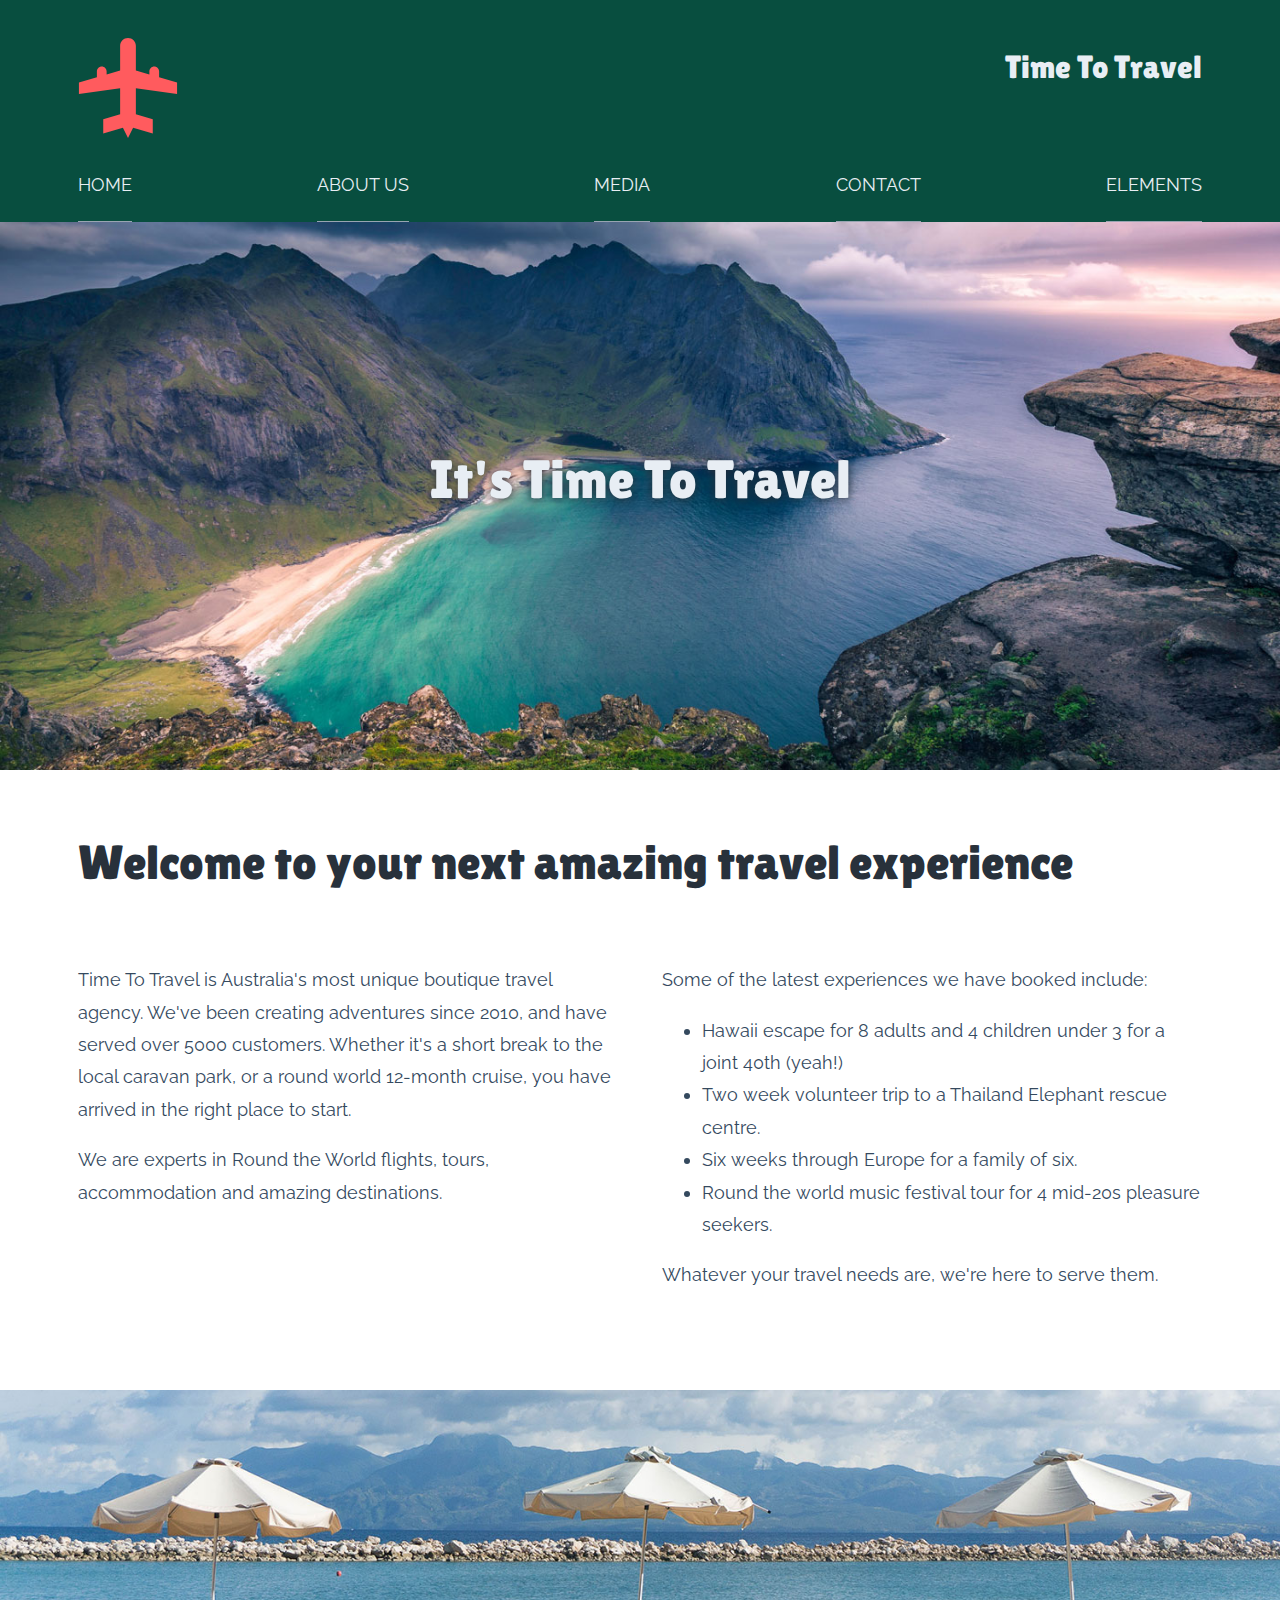
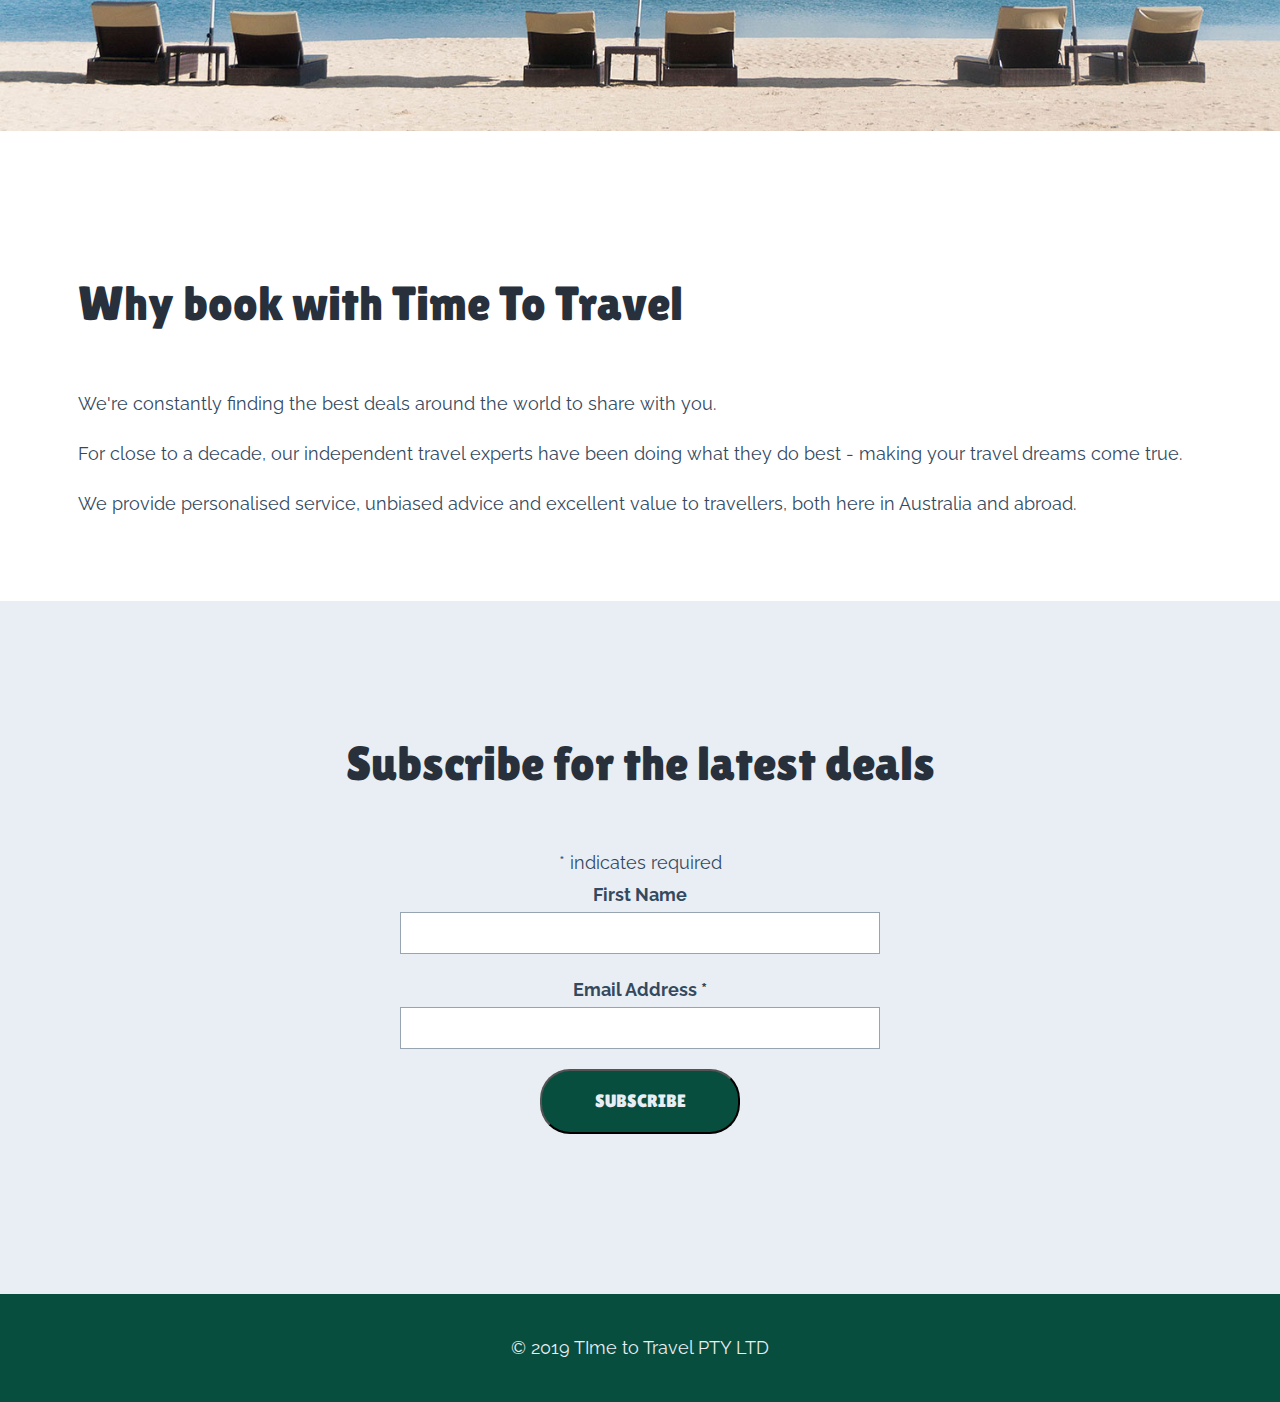
<file: index.html>
<!Doctype html>


<html>

<head>

    <meta charset="utf-8">

    <title>
        Great Travel Deals from It's Time To Travel.
    </title>

    <meta name="viewport" content="width=device-width, initial-scale=1">


    <link rel="stylesheet" href="resources/css/normalize.css">

    <link rel="stylesheet" href="resources/css/main.css">


    <link rel="apple-touch-icon" sizes="180x180" href="resources/icons/apple-touch-icon.png">
    <link rel="icon" type="image/png" sizes="32x32" href="resources/icons/favicon-32x32.png">
    <link rel="icon" type="image/png" sizes="16x16" href="resources/icons/favicon-16x16.png">
    <link rel="manifest" href="resources/icons/site.webmanifest">
    <link rel="mask-icon" href="resources/icons/safari-pinned-tab.svg" color="#5bbad5">
    <link rel="shortcut icon" href="resources/icons/favicon.ico">
    <meta name="msapplication-TileColor" content="#2b5797">
    <meta name="msapplication-config" content="resources/icons/browserconfig.xml">
    <meta name="theme-color" content="#ffffff">


    <meta name="description"
        content="Find exclusive, boutique holidays, cruises and adventures from Australia's leading travel agent.">

</head>

<body>
    <header>
        <div class="layout-wide">
            <div class="logo-wrapper">
                <a href="index.html">
                    <img alt="Time to travel logo" src="resources/images/logo.svg" class="logo">
                </a>
            </div>

            <div class="site-title">
                Time To Travel
            </div>
        </div>
        <!--layout-wide-->
    </header>

<div class="navigation">

    <button class="nav-prompt">Open Navigation</button>

    <nav class="layout-wide nav-inner" aria-expanded="false">
        <ul>
            <li>
                <a href="index.html">Home</a>
        
            </li>

            <li>
                    <a href="about.html">About Us</a>
            
                </li>

                <li>
                        <a href="media.html">Media</a>
        
                
                    </li>

                    <li>
                            <a href="contact.html">Contact</a>
                    
                        </li>

                        <li>
                                <a href="elements.html">Elements</a>
                        
                            </li>
        </ul>


    </nav>



</div>

    <main>
        
        <div class="hero-module">
            <img src="resources/images/norway-1400.jpg" alt="Kvalvike Beach in Norway">
        

        <div class="hero-content">

            <h1 class='layout-wide heading-main'>
                It's Time To Travel
            </h1>
        </div>
    </div>

    <section class="layout-wide">
        <h2>Welcome to your next amazing travel experience</h2>

        <div class="content-area-grid">

            <div>
                    <p>Time To Travel is Australia's most unique boutique travel agency. We've been creating adventures since 2010, and have served over 5000 customers.  Whether it's a short break to the local caravan park, or a round world 12-month cruise, you have arrived in the right place to start.</p>

                    <P>We are experts in Round the World flights, tours, accommodation and amazing destinations.</p>

            </div>

            <div>
            
                    <P>Some of the latest experiences we have booked include:</P>

                    <ul>
                        <li>Hawaii escape for 8 adults and 4 children under 3 for a joint 40th (yeah!)</li>
                        <li>Two week volunteer trip to a Thailand Elephant rescue centre.</li>
                        <li> Six weeks through Europe for a family of six.</li>
                        <li>Round the world music festival tour for 4 mid-20s pleasure seekers.</li>
                    </ul>
                    
                    <P>Whatever your travel needs are, we're here to serve them.</P>

            </div>

        </div>

    </section>

    
    
    <img src="resources/images/beach-wide-1500.jpg" class="layout-full-width" alt="">


    
    <section class="layout-wide">

            <h2>Why book with Time To Travel</h2>    

            <p>We're constantly finding the best deals around the world to share with you.</p>

            <p>For close to a decade, our independent travel experts have been doing what they do best - making your travel dreams come true.</p>
            
            <p>We provide personalised service, unbiased advice and excellent value to travellers, both here in Australia and abroad.</p>

    </section>


    </main>

    <footer>

        <div class="footer-subscribe">

            <div class="layout-wide">
                <!---subscription form will go here-->

                <!-- Begin Mailchimp Signup Form -->


                <div id="mc_embed_signup">
                    <form
                        action="https://gmail.us20.list-manage.com/subscribe/post?u=bf2b0e23627bdc6acbc4a3aec&amp;id=56810e11cd"
                        method="post" id="mc-embedded-subscribe-form" name="mc-embedded-subscribe-form" class="validate"
                        target="_blank" novalidate>
                        <div id="mc_embed_signup_scroll">
                            <h2>Subscribe for the latest deals</h2>
                            <div class="indicates-required"><span class="asterisk">*</span> indicates required</div>
                            <div class="mc-field-group">
                                <label for="mce-FNAME">First Name </label>
                                <input type="text" value="" name="FNAME" class="" id="mce-FNAME">
                            </div>
                            <div class="mc-field-group">
                                <label for="mce-EMAIL">Email Address <span class="asterisk">*</span>
                                </label>
                                <input type="email" value="" name="EMAIL" class="required email" id="mce-EMAIL">
                            </div>
                            <div id="mce-responses" class="clear">
                                <div class="response" id="mce-error-response" style="display:none"></div>
                                <div class="response" id="mce-success-response" style="display:none"></div>
                            </div>
                            <!-- real people should not fill this in and expect good things - do not remove this or risk form bot signups-->
                            <div style="position: absolute; left: -5000px;" aria-hidden="true"><input type="text"
                                    name="b_bf2b0e23627bdc6acbc4a3aec_56810e11cd" tabindex="-1" value=""></div>
                            <div class="clear"><input type="submit" value="Subscribe" name="subscribe"
                                    id="mc-embedded-subscribe" class="button"></div>
                        </div>
                    </form>
                </div>
                <script type='text/javascript'
                    src='//s3.amazonaws.com/downloads.mailchimp.com/js/mc-validate.js'></script>
                <script
                    type='text/javascript'>(function ($) { window.fnames = new Array(); window.ftypes = new Array(); fnames[1] = 'FNAME'; ftypes[1] = 'text'; fnames[0] = 'EMAIL'; ftypes[0] = 'email'; fnames[3] = 'ADDRESS'; ftypes[3] = 'address'; fnames[4] = 'PHONE'; ftypes[4] = 'phone'; }(jQuery)); var $mcj = jQuery.noConflict(true);</script>
                <!--End mc_embed_signup-->





            </div>
        </div>

        <div class="footer-notices">

            <div class="layout-wide">
                <p>&copy; 2019 TIme to Travel PTY LTD </p>
            </div>
        </div>

    </footer>


<script src="resources/js/css-var-polyfill.js"></script>

<script src="resources/js/jquery.js"></script>

<script src="resources/js/scripts.js"></script>




</body>

</html>
</file>
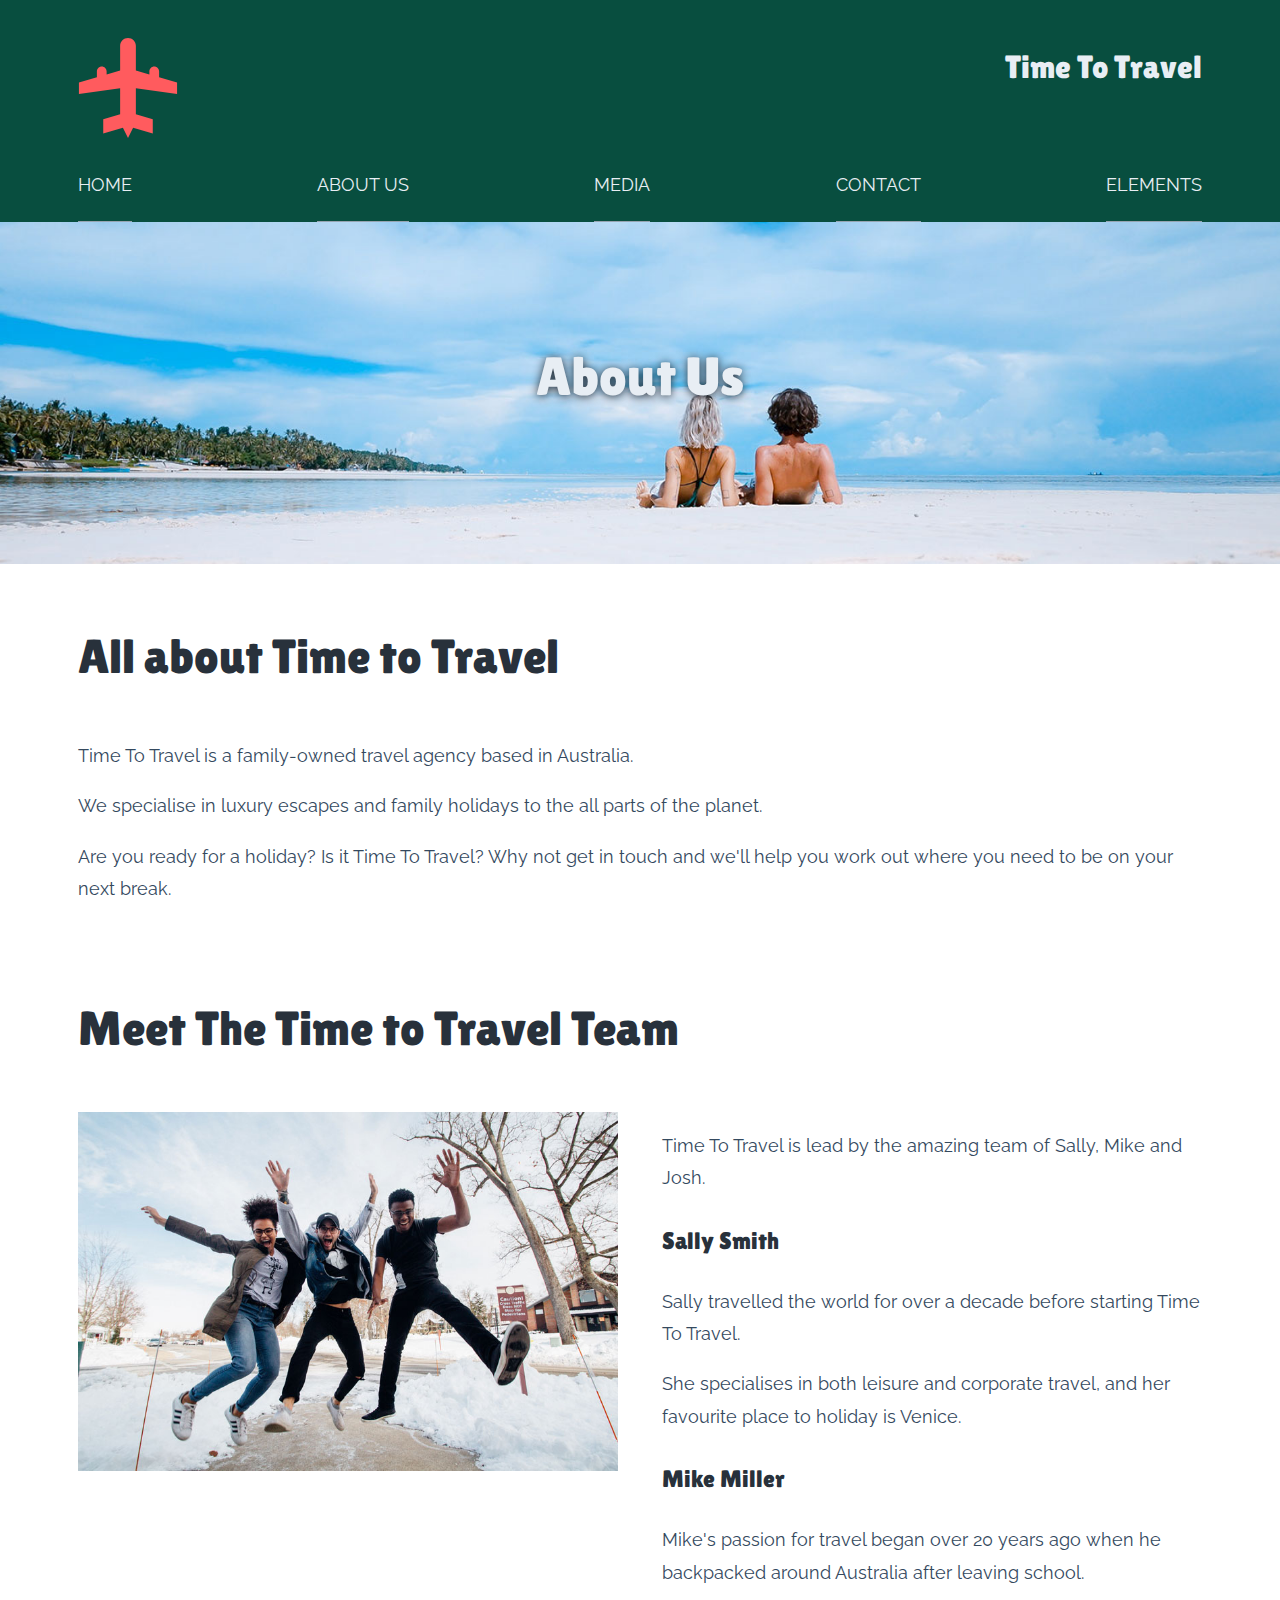
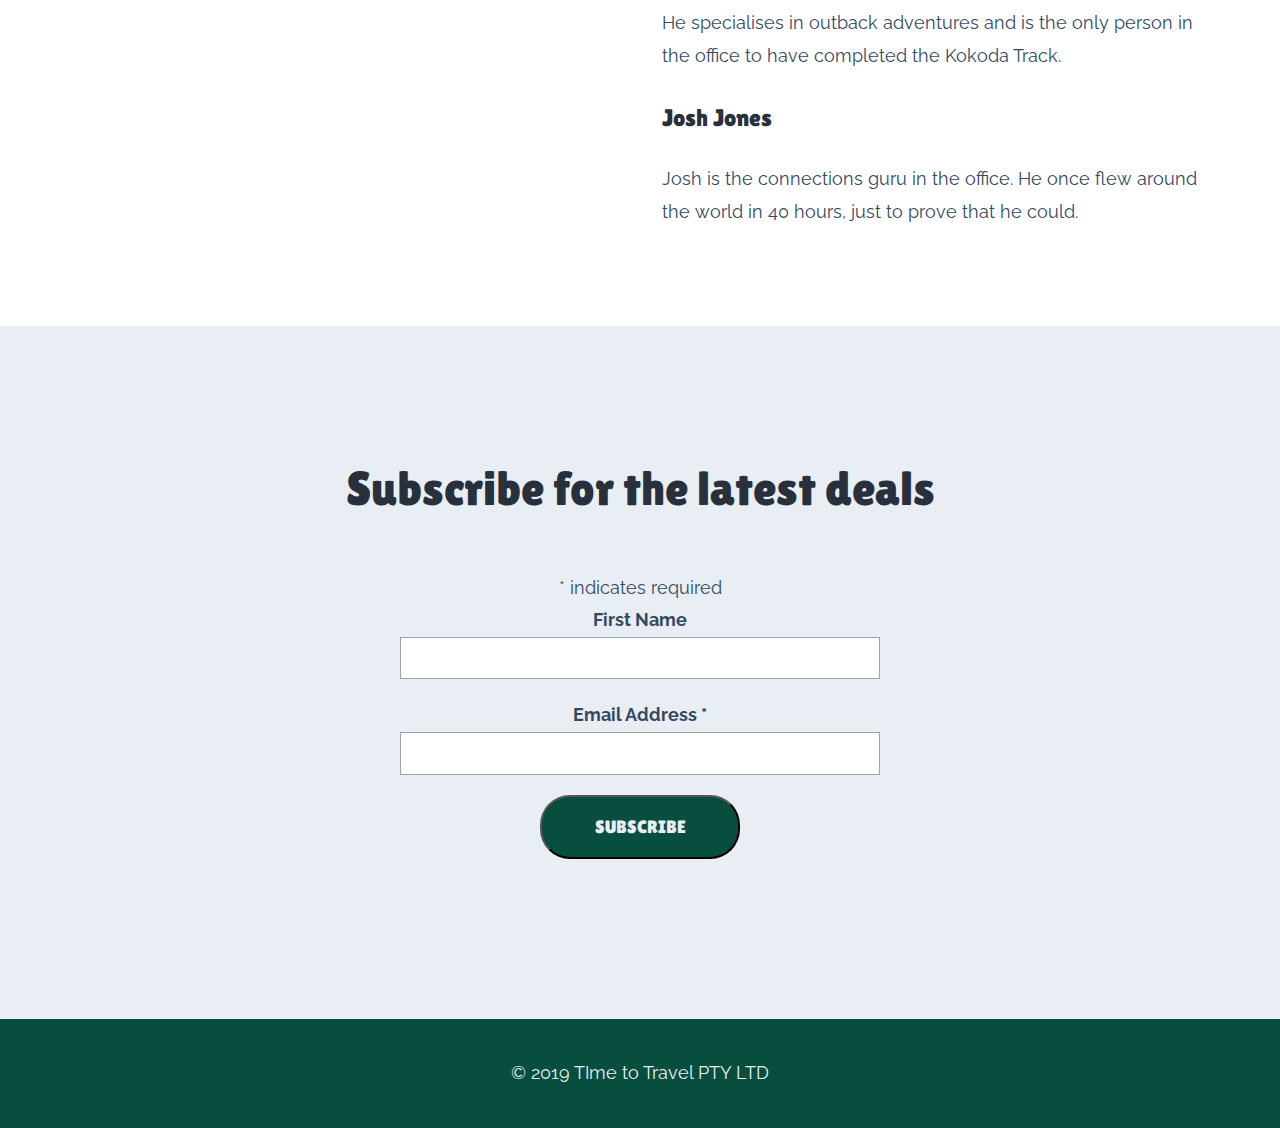
<file: about.html>
<!Doctype html>


<html>

<head>

    <meta charset="utf-8">

    <title>
        About Time to travel.
    </title>

    <meta name="viewport" content="width=device-width, initial-scale=1">


    <link rel="stylesheet" href="resources/css/normalize.css">

    <link rel="stylesheet" href="resources/css/main.css">


    <link rel="apple-touch-icon" sizes="180x180" href="resources/icons/apple-touch-icon.png">
    <link rel="icon" type="image/png" sizes="32x32" href="resources/icons/favicon-32x32.png">
    <link rel="icon" type="image/png" sizes="16x16" href="resources/icons/favicon-16x16.png">
    <link rel="manifest" href="resources/icons/site.webmanifest">
    <link rel="mask-icon" href="resources/icons/safari-pinned-tab.svg" color="#5bbad5">
    <link rel="shortcut icon" href="resources/icons/favicon.ico">
    <meta name="msapplication-TileColor" content="#2b5797">
    <meta name="msapplication-config" content="resources/icons/browserconfig.xml">
    <meta name="theme-color" content="#ffffff">


    <meta name="description"
        content="Find exclusive, boutique holidays, cruises and adventures from Australia's leading travel agent.">

</head>

<body>
    <header>
        <div class="layout-wide">
            <div class="logo-wrapper">
                <a href="index.html">
                    <img alt="Time to travel logo" src="resources/images/logo.svg" class="logo">
                </a>
            </div>

            <div class="site-title">
                Time To Travel
            </div>
        </div>
        <!--layout-wide-->
    </header>

<div class="navigation">

    <button class="nav-prompt">Open Navigation</button>

    <nav class="layout-wide nav-inner" aria-expanded="false">
        <ul>
            <li>
                <a href="index.html">Home</a>
        
            </li>

            <li>
                    <a href="about.html">About Us</a>
            
                </li>

                <li>
                        <a href="media.html">Media</a>
        
                
                    </li>

                    <li>
                            <a href="contact.html">Contact</a>
                    
                        </li>

                        <li>
                                <a href="elements.html">Elements</a>
                        
                            </li>
        </ul>


    </nav>



</div>

    <main>
        
        <div class="hero-module">
            <img src="resources/images/people-wide-1500.jpg" alt="People on a beach">
        

        <div class="hero-content">

            <h1 class='layout-wide heading-main'>
                About Us
            </h1>
        </div>
    </div>
<section class='layout-wide'>
        <h2>All about Time to Travel</h2>

        <p>Time To Travel is a family-owned travel agency based in Australia.</p>
        
        <P>We specialise in luxury escapes and family holidays to the all parts of the planet.</P>
        
        <p>Are you ready for a holiday? Is it Time To Travel? Why not get in touch and we'll help you work out where you need to be on your next break.</p>

</section>

<section class='layout-wide'>
<h2>Meet The Time to Travel Team</h2>


    <div class="content-area-grid">
        <div>
<img src="resources/images/the-time-to-travel-team.jpg" alt="The time to travel team jumping in the air">
        </div>
    <div>
            <P>Time To Travel is lead by the amazing team of Sally, Mike and Josh.</P>

            <h3>Sally Smith</h3>
            <P>Sally travelled the world for over a decade before starting Time To Travel.</P> 
            
            <p>She specialises in both leisure and corporate travel, and her favourite place to holiday is Venice.</P>
            
            <h3>Mike Miller</h3>
            <P>Mike's passion for travel began over 20 years ago when he backpacked around Australia after leaving school.</P>
            
            <P>He specialises in outback adventures and is the only person in the office to have completed the Kokoda Track.</P>
            
            <h3>Josh Jones</h3>
            <P>Josh is the connections guru in the office. He once flew around the world in 40 hours, just to prove that he could.</P>
            




    </div>
</div>

</section>


    </main>

    <footer>

        <div class="footer-subscribe">

            <div class="layout-wide">
                <!---subscription form will go here-->

                <!-- Begin Mailchimp Signup Form -->


                <div id="mc_embed_signup">
                    <form
                        action="https://gmail.us20.list-manage.com/subscribe/post?u=bf2b0e23627bdc6acbc4a3aec&amp;id=56810e11cd"
                        method="post" id="mc-embedded-subscribe-form" name="mc-embedded-subscribe-form" class="validate"
                        target="_blank" novalidate>
                        <div id="mc_embed_signup_scroll">
                            <h2>Subscribe for the latest deals</h2>
                            <div class="indicates-required"><span class="asterisk">*</span> indicates required</div>
                            <div class="mc-field-group">
                                <label for="mce-FNAME">First Name </label>
                                <input type="text" value="" name="FNAME" class="" id="mce-FNAME">
                            </div>
                            <div class="mc-field-group">
                                <label for="mce-EMAIL">Email Address <span class="asterisk">*</span>
                                </label>
                                <input type="email" value="" name="EMAIL" class="required email" id="mce-EMAIL">
                            </div>
                            <div id="mce-responses" class="clear">
                                <div class="response" id="mce-error-response" style="display:none"></div>
                                <div class="response" id="mce-success-response" style="display:none"></div>
                            </div>
                            <!-- real people should not fill this in and expect good things - do not remove this or risk form bot signups-->
                            <div style="position: absolute; left: -5000px;" aria-hidden="true"><input type="text"
                                    name="b_bf2b0e23627bdc6acbc4a3aec_56810e11cd" tabindex="-1" value=""></div>
                            <div class="clear"><input type="submit" value="Subscribe" name="subscribe"
                                    id="mc-embedded-subscribe" class="button"></div>
                        </div>
                    </form>
                </div>
                <script type='text/javascript'
                    src='//s3.amazonaws.com/downloads.mailchimp.com/js/mc-validate.js'></script>
                <script
                    type='text/javascript'>(function ($) { window.fnames = new Array(); window.ftypes = new Array(); fnames[1] = 'FNAME'; ftypes[1] = 'text'; fnames[0] = 'EMAIL'; ftypes[0] = 'email'; fnames[3] = 'ADDRESS'; ftypes[3] = 'address'; fnames[4] = 'PHONE'; ftypes[4] = 'phone'; }(jQuery)); var $mcj = jQuery.noConflict(true);</script>
                <!--End mc_embed_signup-->





            </div>
        </div>

        <div class="footer-notices">

            <div class="layout-wide">
                <p>&copy; 2019 TIme to Travel PTY LTD </p>
            </div>
        </div>

    </footer>


<script src="resources/js/css-var-polyfill.js"></script>

<script src="resources/js/jquery.js"></script>

<script src="resources/js/scripts.js"></script>




</body>

</html>
</file>
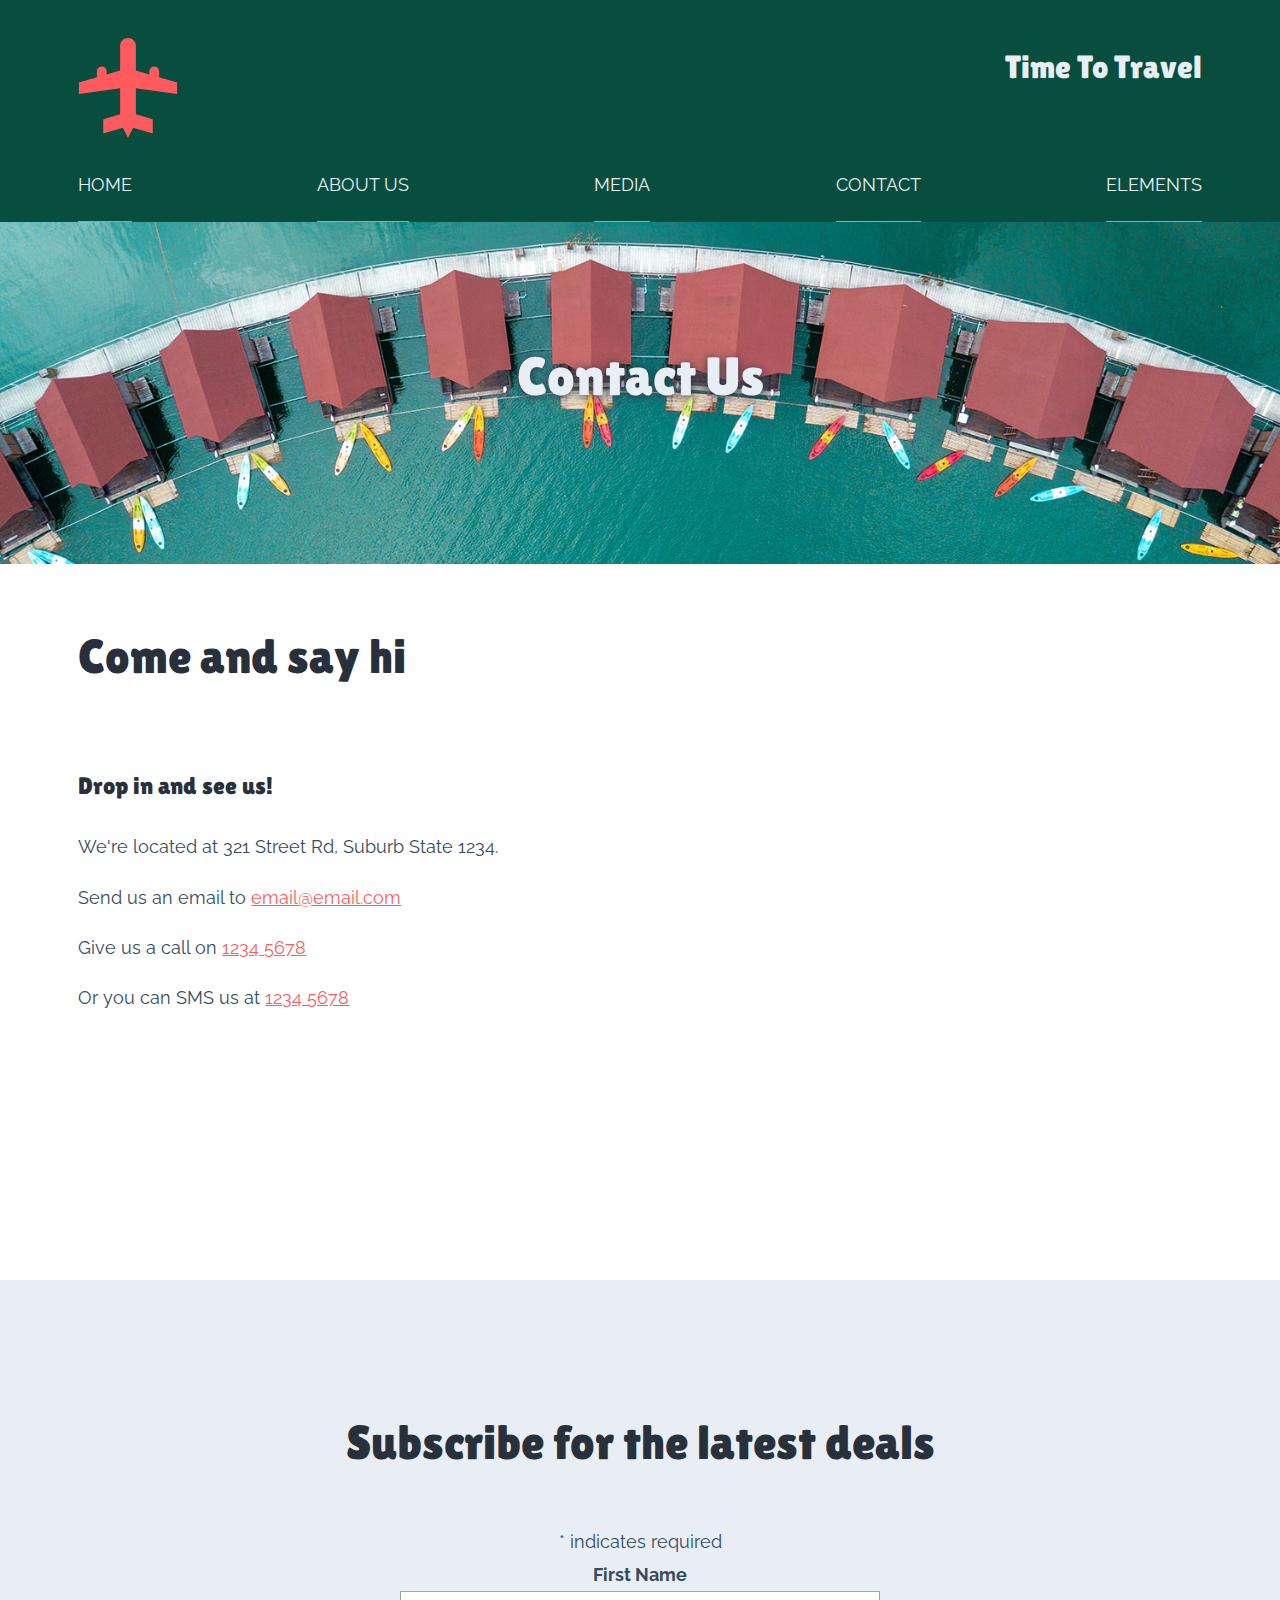
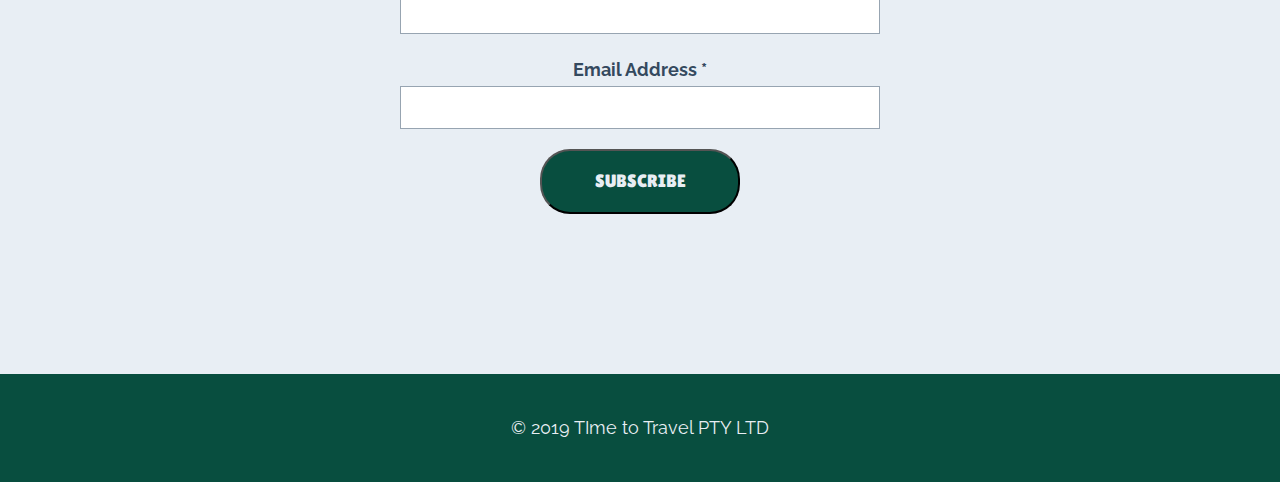
<file: contact.html>
<!Doctype html>


<html>

<head>

    <meta charset="utf-8">

    <title>
        About Time to travel.
    </title>

    <meta name="viewport" content="width=device-width, initial-scale=1">


    <link rel="stylesheet" href="resources/css/normalize.css">

    <link rel="stylesheet" href="resources/css/main.css">


    <link rel="apple-touch-icon" sizes="180x180" href="resources/icons/apple-touch-icon.png">
    <link rel="icon" type="image/png" sizes="32x32" href="resources/icons/favicon-32x32.png">
    <link rel="icon" type="image/png" sizes="16x16" href="resources/icons/favicon-16x16.png">
    <link rel="manifest" href="resources/icons/site.webmanifest">
    <link rel="mask-icon" href="resources/icons/safari-pinned-tab.svg" color="#5bbad5">
    <link rel="shortcut icon" href="resources/icons/favicon.ico">
    <meta name="msapplication-TileColor" content="#2b5797">
    <meta name="msapplication-config" content="resources/icons/browserconfig.xml">
    <meta name="theme-color" content="#ffffff">


    <meta name="description"
        content="Find exclusive, boutique holidays, cruises and adventures from Australia's leading travel agent.">

</head>

<body>
    <header>
        <div class="layout-wide">
            <div class="logo-wrapper">
                <a href="index.html">
                    <img alt="Time to travel logo" src="resources/images/logo.svg" class="logo">
                </a>
            </div>

            <div class="site-title">
                Time To Travel
            </div>
        </div>
        <!--layout-wide-->
    </header>

<div class="navigation">

    <button class="nav-prompt">Open Navigation</button>

    <nav class="layout-wide nav-inner" aria-expanded="false">
        <ul>
            <li>
                <a href="index.html">Home</a>
        
            </li>

            <li>
                    <a href="about.html">About Us</a>
            
                </li>

                <li>
                        <a href="media.html">Media</a>
        
                
                    </li>

                    <li>
                            <a href="contact.html">Contact</a>
                    
                        </li>

                        <li>
                                <a href="elements.html">Elements</a>
                        
                            </li>
        </ul>


    </nav>



</div>

    <main>
        
        <div class="hero-module">
            <img src="resources/images/thailand-wide-1500.jpg" alt="People on a beach">
        

        <div class="hero-content">

            <h1 class='layout-wide heading-main'>
                Contact Us
            </h1>
        </div>
    </div>

    <section class="layout-wide">
        <h2>Come and say hi</h2>
<div class="content-area-grid">

        <div>
                <h3>Drop in and see us!</h3>
                <p>We're located at 321 Street Rd, Suburb State 1234.</p>
                
                <p> Send us an email to <a href="mailto:email@email.com">email@email.com</a></p>
                
                <p>Give us a call on <a href="tel:12345678">1234 5678</a></p>
                
                <p>Or you can SMS us at <a href="sms:12345678">1234 5678</a></p>
        </div>

        <div>
                <iframe src="https://www.google.com/maps/embed?pb=!1m18!1m12!1m3!1d3539.6839157527966!2d153.01053335044423!3d-27.479098182803046!2m3!1f0!2f0!3f0!3m2!1i1024!2i768!4f13.1!3m3!1m2!1s0x6b9150a0e5bfa99b%3A0x9ae37499fd5e1045!2sLoft+West+End!5e0!3m2!1sen!2sau!4v1549779823742" width="600" height="450" frameborder="0" style="border:0" allowfullscreen></iframe>
            </div>

        </div>

    </section>


    </main>

    <footer>

        <div class="footer-subscribe">

            <div class="layout-wide">
                <!---subscription form will go here-->

                <!-- Begin Mailchimp Signup Form -->


                <div id="mc_embed_signup">
                    <form
                        action="https://gmail.us20.list-manage.com/subscribe/post?u=bf2b0e23627bdc6acbc4a3aec&amp;id=56810e11cd"
                        method="post" id="mc-embedded-subscribe-form" name="mc-embedded-subscribe-form" class="validate"
                        target="_blank" novalidate>
                        <div id="mc_embed_signup_scroll">
                            <h2>Subscribe for the latest deals</h2>
                            <div class="indicates-required"><span class="asterisk">*</span> indicates required</div>
                            <div class="mc-field-group">
                                <label for="mce-FNAME">First Name </label>
                                <input type="text" value="" name="FNAME" class="" id="mce-FNAME">
                            </div>
                            <div class="mc-field-group">
                                <label for="mce-EMAIL">Email Address <span class="asterisk">*</span>
                                </label>
                                <input type="email" value="" name="EMAIL" class="required email" id="mce-EMAIL">
                            </div>
                            <div id="mce-responses" class="clear">
                                <div class="response" id="mce-error-response" style="display:none"></div>
                                <div class="response" id="mce-success-response" style="display:none"></div>
                            </div>
                            <!-- real people should not fill this in and expect good things - do not remove this or risk form bot signups-->
                            <div style="position: absolute; left: -5000px;" aria-hidden="true"><input type="text"
                                    name="b_bf2b0e23627bdc6acbc4a3aec_56810e11cd" tabindex="-1" value=""></div>
                            <div class="clear"><input type="submit" value="Subscribe" name="subscribe"
                                    id="mc-embedded-subscribe" class="button"></div>
                        </div>
                    </form>
                </div>
                <script type='text/javascript'
                    src='//s3.amazonaws.com/downloads.mailchimp.com/js/mc-validate.js'></script>
                <script
                    type='text/javascript'>(function ($) { window.fnames = new Array(); window.ftypes = new Array(); fnames[1] = 'FNAME'; ftypes[1] = 'text'; fnames[0] = 'EMAIL'; ftypes[0] = 'email'; fnames[3] = 'ADDRESS'; ftypes[3] = 'address'; fnames[4] = 'PHONE'; ftypes[4] = 'phone'; }(jQuery)); var $mcj = jQuery.noConflict(true);</script>
                <!--End mc_embed_signup-->





            </div>
        </div>

        <div class="footer-notices">

            <div class="layout-wide">
                <p>&copy; 2019 TIme to Travel PTY LTD </p>
            </div>
        </div>

    </footer>


<script src="resources/js/css-var-polyfill.js"></script>

<script src="resources/js/jquery.js"></script>

<script src="resources/js/scripts.js"></script>




</body>

</html>
</file>
<file: resources/css/main.css>
@import url('https://fonts.googleapis.com/css?family=Lilita+One|Raleway');

/* ------------------------VARIABLES */

:root {
    /* Colors */
    --color-green: #084e3f;
    --color-red: #ff5b5e;
    --color-deep-blue: #28313b;
    --color-light-grey: #97a4b1;
    --color-mid-blue: #34495e;
    --color-almost-white: #e8eef4;
  
    /* abstract colors out */
    --main-text-color: var(--color-mid-blue);
    --strong-text-color: var(--color-deep-blue);
    --alternative-text-color: var(--color-almost-white);
    --link-color: var(--color-red);
    --border-color: var(--color-light-grey);
    
    --secondary-bg-color: var(--color-almost-white);
    --alternative-bg-color: var(--color-green);
  
    --padder: 3%;
    --spacer: 20px;
    --spacer-large: 80px;
    --transition-time: 0.3s;
  
    --font-size-site-title: 32px;
    --font-size-page-title: 40px;
    --font-size-section-title: 30px; 
    --font-size-sub-title: 24px;
    --font-size-heading-small: 16px;
   
    --area-wide: 1200px;
    --area-narrow: 800px;

    --font-default: 'Raleway', sans-serif;
    --font-heading: 'Lilita One', cursive;
  }

@media screen and (min-width: 800px) {
    
    :root {
        --font-size-page-title: 54px;
        --font-size-section-title: 48px;
    }
}

/* ------------------------GLOBAL DEFAULTS*/

* {
    box-sizing: border-box;
}

body {
    color: var(--main-text-color);
    font-family: var(--font-default);
    font-size: 18px;
    line-height: 1.8;
}

img {
    max-width: 100%;
    height: auto;
}

video {
    max-width: 100%;
}

iframe {
    max-width: 100%;

}

/* ------------------------HEADINGS AND TYPE */

h1,
h2,
h3,
h4 {
    font-family: var(--font-heading);
    color: var(--strong-text-color);
    font-weight: normal;
}

h1 {
    font-size: var(--font-size-page-title);
}
    
h2 {
    font-size: var(--font-size-section-title);
}

h3 {
    font-size: var(--font-size-sub-title);
} 

h4 {
    font-size: var(--font-size-heading-small);
}

a {
    color: var(--link-color)
}

a:hover {
    color: var(--strong-text-color)
}


/* ------------------------LAYOUTS */

.layout-wide {

    max-width: var(--area-wide);
    margin-bottom: var(--spacer-large);
    
    margin-left: auto;
    margin-right: auto;

    padding-left: var(--padder);
    padding-right: var(--padder);
}
    
.layout-full-width {
    width: 100%;
    margin-bottom: var(--spacer-large);

}

/* ------------------------HEADER */
header {
    background-color: var(--alternative-bg-color);
    padding-top: var(--padder);
}

header .layout-wide {
    overflow: hidden;
    margin-bottom: 0;

}

.logo-wrapper {
    width: 20%;
    float: left;
}

.site-title {
    color: var(--alternative-text-color);
    font-size: var(--font-size-site-title);
    width: 80%;
    float: right;
    
    text-align: right;

    font-family: var(--font-heading);

}

/* ------------------------NAVIGATION */

.navigation {
    background-color: var(--alternative-bg-color);
    position: sticky; 
    top: 0;
    z-index: 50;

}

.nav-prompt {
    width: 100%;
    background-color: var(--alternative-bg-color);
    color: var(--alternative-text-color);
    padding-top: var(--padder);
    padding-bottom: var(--padder);
    border: none;
    border-top: 1px solid black;
}

.nav-inner {
    margin-bottom: 0;

}


.nav-inner ul {
    padding: 0;
    margin: 0;
    text-align: center;
    list-style: none;
}

.nav-inner a {
    color: var(--alternative-text-color);
    text-transform: uppercase;
    text-decoration: none;
    border-bottom: 1px solid var(--border-color);
    padding-top: var(--spacer);
    padding-bottom: var(--spacer);

    display: block;
}

@media screen and (min-width:800px) {
    .nav-prompt {
        display: none;
    }

    .nav-inner ul {
        display: flex;
        justify-content: space-between;

    }
}

@media screen and (max-width: 800px) {

    .nav-inner {
        overflow: hidden;
        transition: var(--transition-time) ease-in-out;
    }

    .nav-inner[aria-expanded="false"] {
        max-height: 0;
    }

    .nav-inner[aria-expanded="true"] {
        max-height: 100vh;

    }
}

/* ------------------------FOOTER */
footer {
    background-color: var(--alternative-bg-color);

}

.footer-subscribe {
    background-color: var(--alternative-text-color);
    padding-top: var(--spacer-large);
    padding-bottom: var(--spacer-large);
    text-align: center;
}

.footer-notices {
    padding-top: var(--spacer);
    padding-bottom: var(--spacer);

}

.footer-notices .layout-wide {
    margin-bottom: 0;
    color: var(--alternative-text-color);
    text-align: center;

}

/* ------------------------FORMS */

label {
    font-weight: bold;
    display: block;
}

input[type="text"], 
input[type="email"] {
    border: 1px solid var(--border-color);
    padding: 10px;
    width: 100%;
    max-width: 480px;
    margin-bottom: var(--spacer);
}

input[type="submit"] {

    font-family: var(--font-heading);
    background-color: var(--alternative-bg-color);
    color: var(--alternative-text-color);
    padding: var(--spacer);
    
    border-radius: 30px;

    min-width: 200px;

    text-transform: uppercase;
}
input[type="submit"]:hover {
    background-color: var(--strong-text-color);
}


/* ------------------------MODULES */

/* hero module */

.hero-module img {
    width: 100%;

}

@media screen and (min-width: 800px) {

    .hero-module {
        position: relative;
    }

    .hero-content {
        position: absolute;
        bottom: 0;

        height: 100%;
        width: 100%;

        display: flex;
        align-items: center;
        text-align: center;

    }

    .heading-main {
        color: var(--alternative-text-color);
        text-shadow: 0px 1px 10px var(--strong-text-color);

    }
}

/* grids */

@media screen and (min-width: 800px) {
    .content-area-grid {
        display: grid;
        grid-template-columns: 48% 48%;
        justify-content: space-between;
}



}

/* image gallery */

.image-gallery ul {
    list-style: none;
    padding: 0;
    margin: 0;
    overflow: hidden;


}

.image-gallery li {
    float: left;
    max-width: 250px;
    margin: 10px;

}

.image-gallery a img {
    display: block;
    filter: grayscale(70%);
    box-shadow: 0px 1px var(--strong-text-color);

    transition: var(--transition-time)

}

.image-gallery a:hover img {
    filter: unset;
    transform: scale(1.05);

}
/* animation */

@keyframes fadein {

    0% {
        opacity: 0;
    }
    100% {
        opacity: 1;
    }
}

main {
    animation-name: fadein;
    animation-duration: .5s;
}

@keyframes spin {
    100% {
        transform: rotate(360deg);
    }
}

.logo-wrapper a:hover img {
    animation-name: spin;
    animation-duration: 0.5s;
    animation-iteration-count: infinite;
    animation-timing-function: linear;

}
</file>
